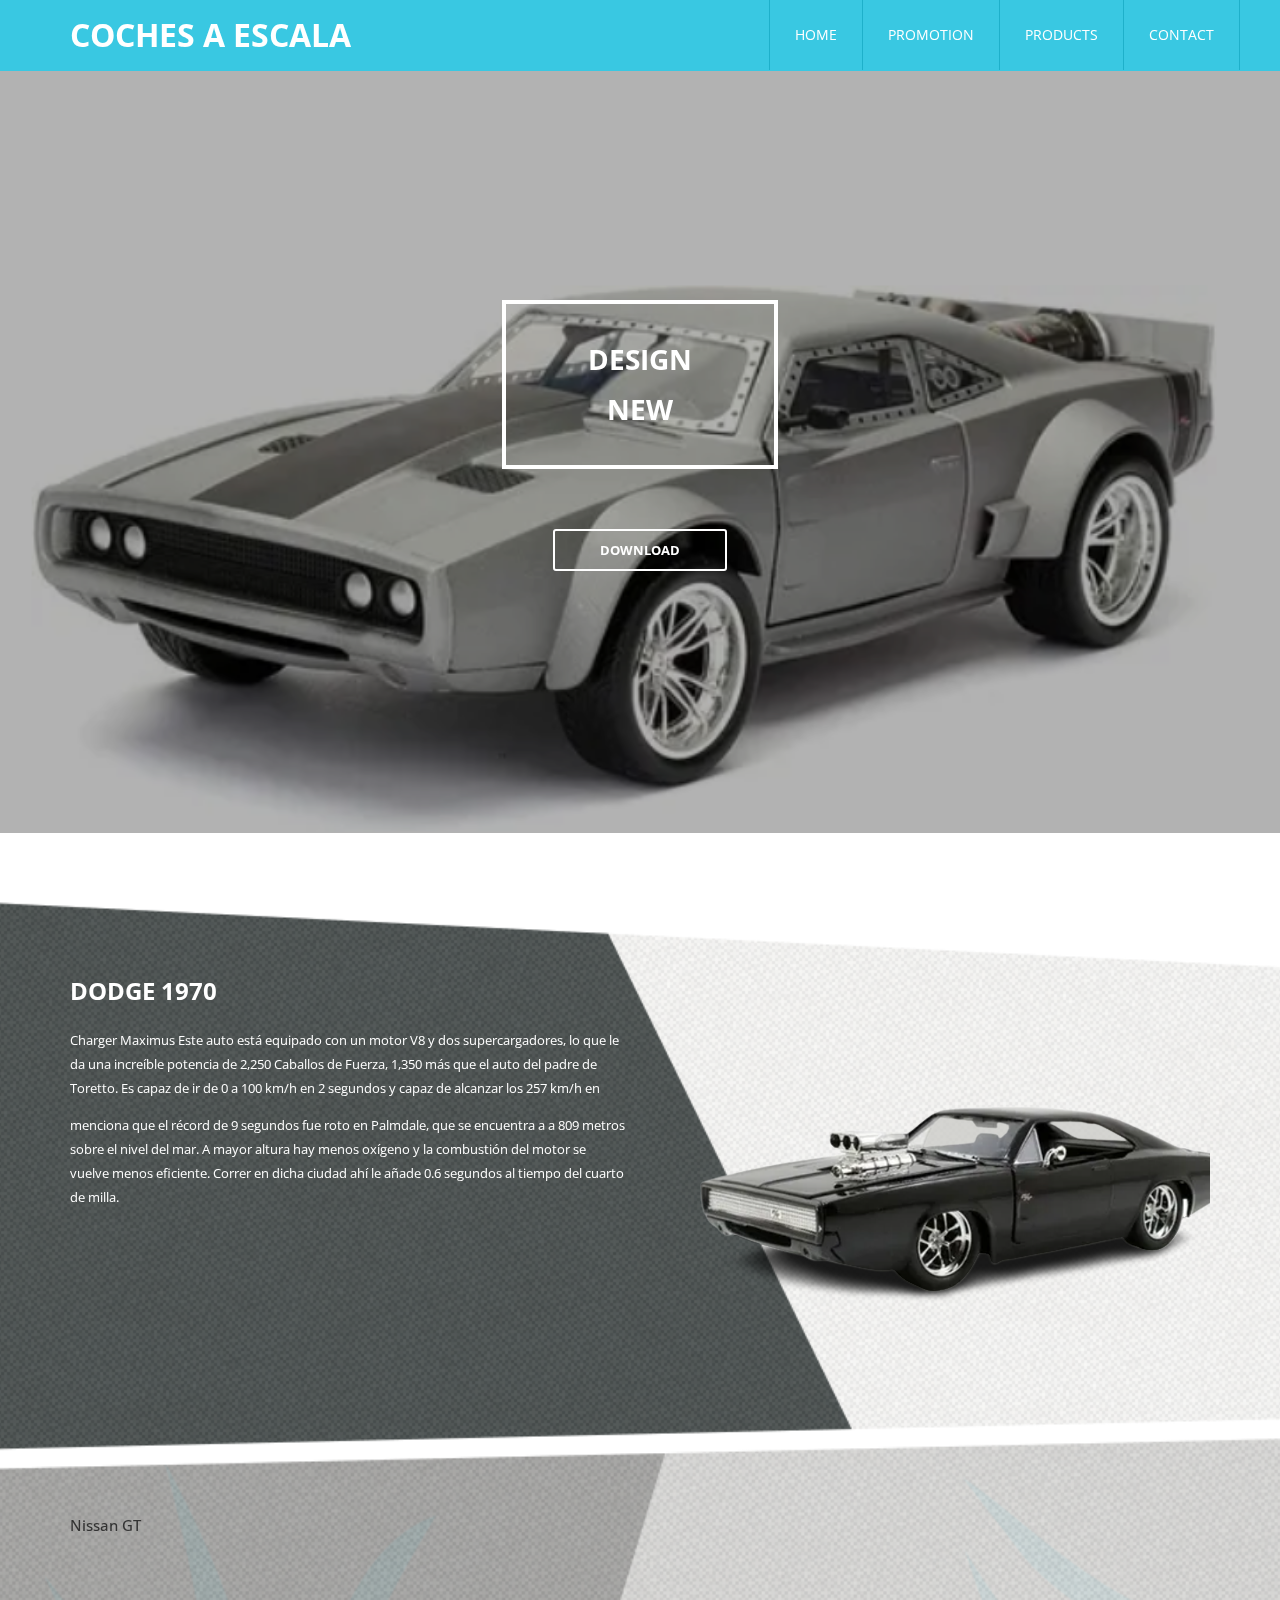
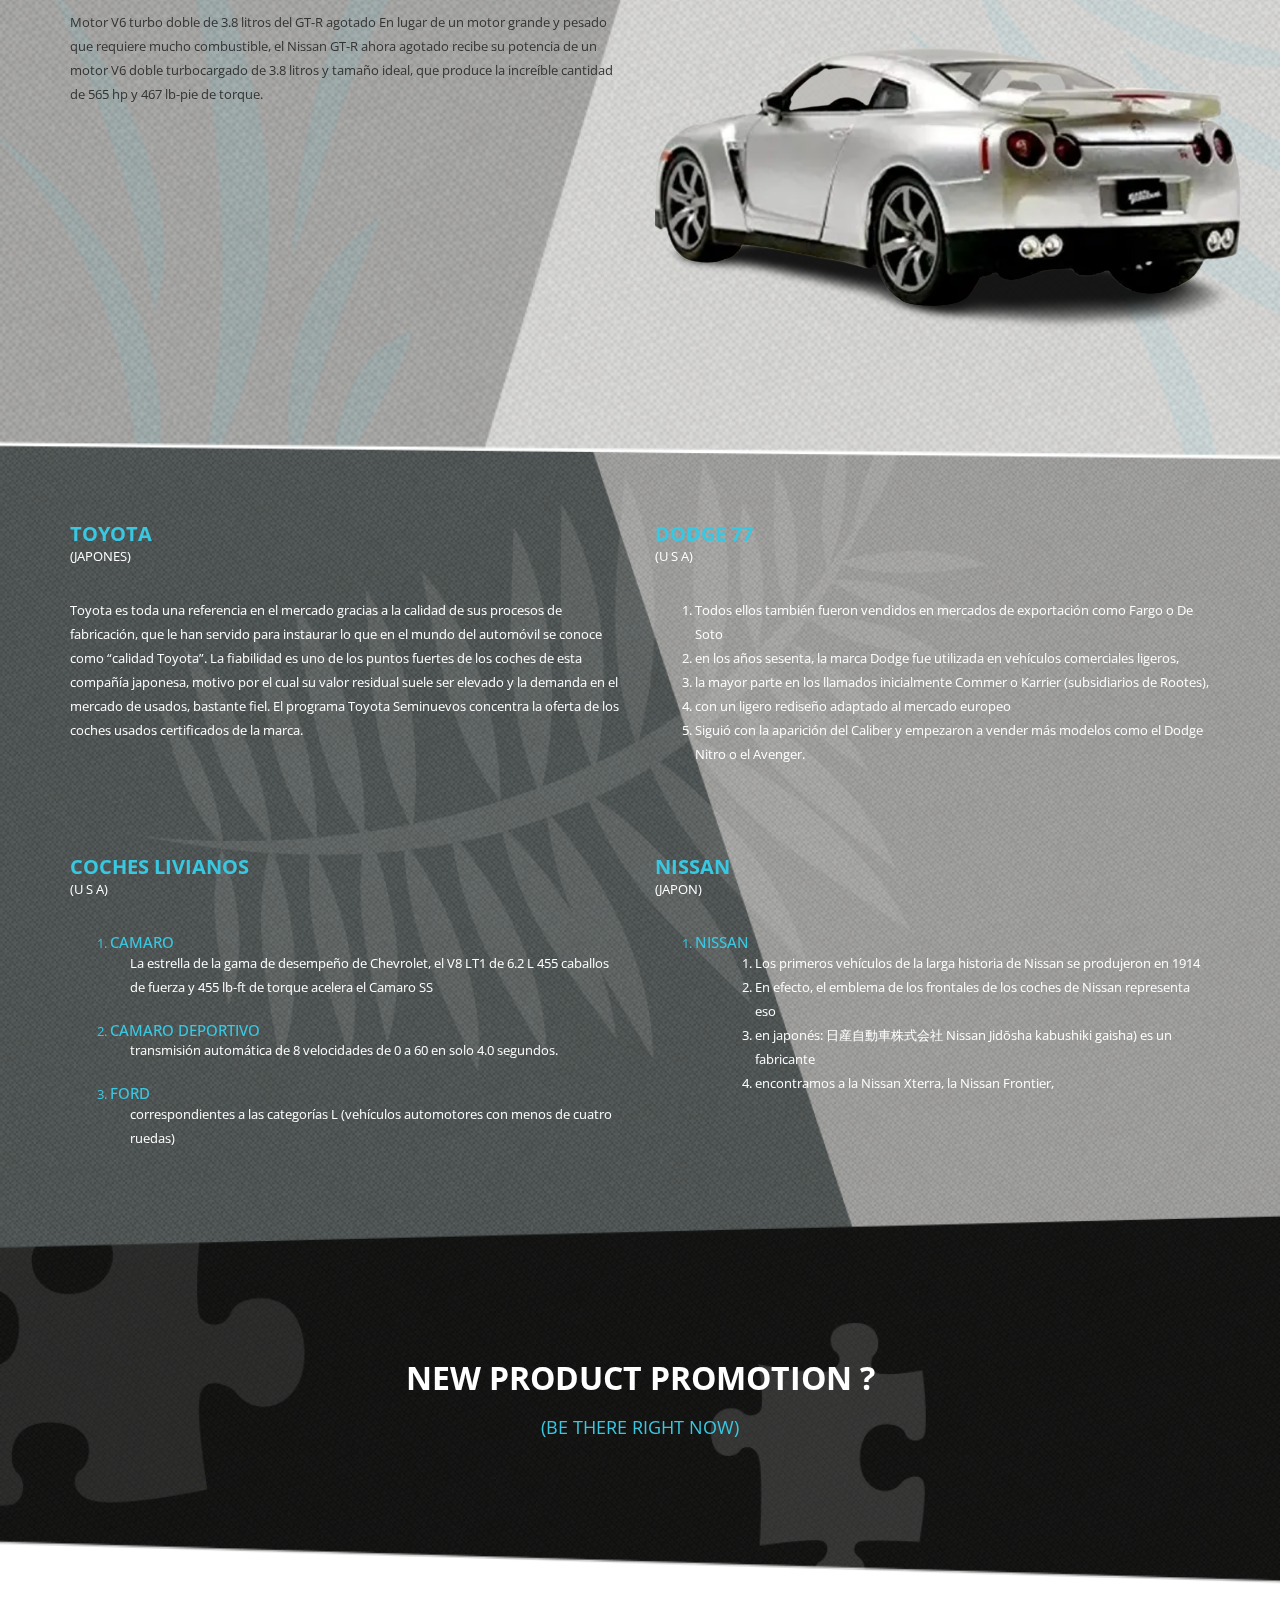
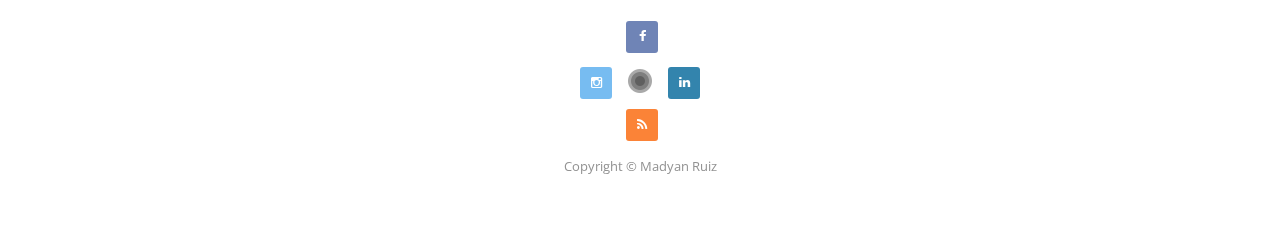
<file: index.html>
<!DOCTYPE html>
<!--[if lt IE 7]><html class="no-js lt-ie9 lt-ie8 lt-ie7"> <![endif]-->
<!--[if IE 7]><html class="no-js lt-ie9 lt-ie8"> <![endif]-->
<!--[if IE 8]><html class="no-js lt-ie9"> <![endif]-->
<!--[if gt IE 8]><!--> <html class="no-js"> <!--<![endif]-->
<head>
    <meta charset="utf-8">
    <title>COCHES</title>
    <meta name="description" content="">
    <meta name="viewport" content="width=device-width">
    <!-- 
    Stone Template
    http://www.templatemo.com/preview/templatemo_452_stone
    -->
    <!-- Bootstrap Stylesheet -->
    <link rel="stylesheet" href="css/bootstrap.min.css">
    <link rel="stylesheet" href="css/styles.css">
    
    <!-- FontAwesome Icons -->
    <link rel="stylesheet" href="css/font-awesome.min.css">
    
    <!-- Normailize Stylesheet -->
    <link rel="stylesheet" href="css/normalize.min.css">

    <!-- Main Styles -->
    <link rel="stylesheet" href="css/templatemo-style.css">

    <script src="js/vendor/modernizr-2.6.2.min.js"></script>

</head>
<body  class="loading">
    <!--[if lt IE 7]>
    <p class="chromeframe">You are using an <strong>outdated</strong> browser. Please <a href="http://browsehappy.com/">upgrade your browser</a> or <a href="http://www.google.com/chromeframe/?redirect=true">activate Google Chrome Frame</a> to improve your experience.</p>
    <![endif]-->

    <!-- HEADER -->
    <div class="site-header">
        <div class="container">
            <div class="row">
                <nav class="navbar navbar-default navbar-static-top">
                    <div class="navbar-header">
                        <button class="navbar-toggle" type="button" data-toggle="collapse" data-target="#main-menu">
                            <span class="sr-only">Toggle navigation</span>
                            <i class="fa fa-bars"></i>
                        </button>
                        <a class="navbar-brand" href="index.html">Coches a escala</a>
                    </div>
                    <div class="collapse navbar-collapse" id="main-menu">
                        <ul class="nav navbar-nav navbar-right">
                            <li><a href="index.html">Home</a></li>
                            <li><a href="promotion.html">Promotion</a></li>
                            <li><a href="products.html">Products</a></li>
                            <li><a href="contact.html">Contact</a></li>
                        </ul>
                    </div>
                </nav>         
            </div>
        </div>
    </div> <!-- .site-header -->


    <!-- SLIDER -->
    <div class="site-slider">
        <div class="flexslider">
            <ul class="slides">
                <li class="slide">
                    <div class="overlay"></div>
                    <img src="images/dodgeice.png" alt="">
                    <div class="slider-caption">
                        <div class="title">
                            <h2> DESIGN</h2>
                            <h2>NEW</h2>
                        </div>
                        <a href="#" class="slider-button">Download</a>
                    </div>
                </li>
                <li class="slide">
                    <div class="overlay"></div>
                    <img src="images/camaro1.png" alt="">
                    <div class="slider-caption">
                        <div class="title">
                            <h2> DESIGN</h2>
                            <h2>INSPIRATION</h2>
                        </div>
                        <a href="#" class="slider-button">Download</a>
                    </div>
                </li>
                <li class="slide">
                    <div class="overlay"></div>
                    <img src="images/DodgeCharge1970 - copia.png" alt="">
                    <div class="slider-caption">
                        <div class="title">
                            <h2>DESIGN</h2>
                            <h2>NEW</h2>
                        </div>
                        <a href="#" class="slider-button">Read More</a>
                    </div>
                </li>
            </ul>
        </div>   
    </div> <!-- .site-slider -->
    

    <div class="first-section">
        <div class="container">
            <div class="row">
                <div class="col-md-6">
                    <h3>Dodge  1970</h3>
                    
                    <p> Charger Maximus
                  
                  Este auto está equipado con un motor V8 y dos supercargadores, lo que le da una increíble potencia de 2,250 Caballos de Fuerza, 1,350 más que el auto del padre de Toretto. Es capaz de ir de 0 a 100 km/h en 2 segundos y capaz de alcanzar los 257 km/h en</p>
                  menciona que el récord de 9 segundos fue roto en Palmdale, que se encuentra a a 809 metros sobre el nivel del mar. A mayor altura hay menos oxígeno y la combustión del motor se vuelve menos eficiente. Correr en dicha ciudad ahí le añade 0.6 segundos al tiempo del cuarto de milla.</p>
                </div>
                <div class="col-md-6 text-center">
                    <div class="image-holder">
                        <img src="images/dodge.png" alt="">
                    </div>
                </div>
            </div>
        </div>
    </div>


    <div class="second-section">
        <div class="container">
            <div class="row">
                <div class="col-md-6">
                    <h3>Nissan GT</h3>
                    <p> <href href="https://www.dodge.com.mx/blog/muscle-cars/dodge-charger-rt-1970-el-favorito-de-toretto" target="_parent"></href>
                  <br><br>
                  <p>Motor V6 turbo doble de 3.8 litros del GT-R agotado

                    En lugar de un motor grande y pesado que requiere mucho combustible, el Nissan GT-R ahora agotado recibe su potencia de un motor V6 doble turbocargado de 3.8 litros y tamaño ideal, que produce la increíble cantidad de 565 hp y 467 lb-pie de torque.</p>
                </div>
                <div class="col-md-3 col-sm-6 text-center">
                    <img src="images/nissan20.png" alt="">
                    
                </div>
                
            </div>
        </div>
    </div>



    <div class="third-section">
        <div class="container">
            <div class="row">
                <div class="col-md-6">
                    <h2>TOYOTA</h2>
                    <span>(JAPONES)</span>
                    <p>Toyota es toda una referencia en el mercado gracias a la calidad de sus procesos de fabricación, que le han servido para instaurar lo que en el mundo del automóvil se conoce como “calidad Toyota”. La fiabilidad es uno de los puntos fuertes de los coches de esta compañía japonesa, motivo por el cual su valor residual suele ser elevado y la demanda en el mercado de usados, bastante fiel. El programa Toyota Seminuevos concentra la oferta de los coches usados certificados de la marca.
                </div>
                <div class="col-md-6">
                    <h2>DODGE 77</h2>
                    <span>(U S A)</span>
                    <ol class="no-color">
                        <li>Todos ellos también fueron vendidos en mercados de exportación como Fargo o De Soto</li>
                        <li>en los años sesenta, la marca Dodge fue utilizada en vehículos comerciales ligeros,</li>
                        <li> la mayor parte en los llamados inicialmente Commer o Karrier (subsidiarios de Rootes),</li>
                        <li> con un ligero rediseño adaptado al mercado europeo</li>
                        <li> Siguió con la aparición del Caliber y empezaron a vender más modelos como el Dodge Nitro o el Avenger.</li>
                    </ol>
                </div>
            </div>
            <div class="row">
                <div class="col-md-6">
                    <h2>COCHES LIVIANOS </h2>
                    <span>(U S A)</span>
                    <ol>
                        <li>
                            <h4>CAMARO </h4>
                            <p>La estrella de la gama de desempeño de Chevrolet, el V8 LT1 de 6.2 L         455 caballos de fuerza y 455 lb-ft de torque acelera el Camaro SS   </p>
                        </li>
                        <li>
                            <h4>CAMARO DEPORTIVO</h4>
                            <p> transmisión automática de 8 velocidades de 0 a 60 en solo 4.0 segundos.</p>
                        </li>
                        <li>
                            <h4>FORD </h4>
                            <p>correspondientes a las categorías L (vehículos automotores con menos de cuatro ruedas)</p>
                        </li>
                    </ol>
                </div>
                <div class="col-md-6">
                    <h2>NISSAN</h2>
                    <span>(JAPON)</span>
                    <ol>
                        <li>
                            <h4>NISSAN</h4>
                            <ol class="no-color">
                                <li>Los primeros vehículos de la larga historia de Nissan se produjeron en 1914</li>
                                <li>En efecto, el emblema de los frontales de los coches de Nissan representa eso</li>
                                <li>en japonés: 日産自動車株式会社 Nissan Jidōsha kabushiki gaisha) es un fabricante</li>
                                <li>encontramos a la Nissan Xterra, la Nissan Frontier,</li>
                            </ol>
                        </li>
                        
                    </ol>
                </div>
            </div>
        </div>
    </div>
   

    <div class="fourth-section">
        <div class="container">
            <div class="row">
                <div class="col-md-12 text-center">
                    <h2>NEW PRODUCT PROMOTION ?</h2>
                    <a href="contact.html">(BE THERE RIGHT NOW)</a>
                </div>
            </div>
        </div>
    </div>

    

    <footer class="site-footer">
        <div class="container">
            <div class="row">
                <div class="col-md-12 text-center">
                    <ul class="social">
                        <li class="twitter"><a href="https://www.instagram.com/invites/contact/?i=10ai1yqd3atbh&utm_content=38agz72" class="fa fa-instagram"></a></li>
                        <li class="facebook"><a href="https://www.facebook.com/felipe.ruizpresiga" class="fa fa-facebook"></a></li>
                        <li class="rss"><a href="#" class="fa fa-rss"></a></li>
                        <li class="linkedin"><a href="#" class="fa fa-linkedin"></a></li>
                    </ul>
                    <p>Copyright &copy; Madyan Ruiz</p>
                </div>
            </div>
        </div>
    </footer>

    <script src="js/vendor/jquery-1.10.1.min.js"></script>
    <script src="js/bootstrap.min.js"></script>
    <script src="js/plugins.js"></script>
    <script src="js/main.js"></script>    
    
</body>
</html>
</file>
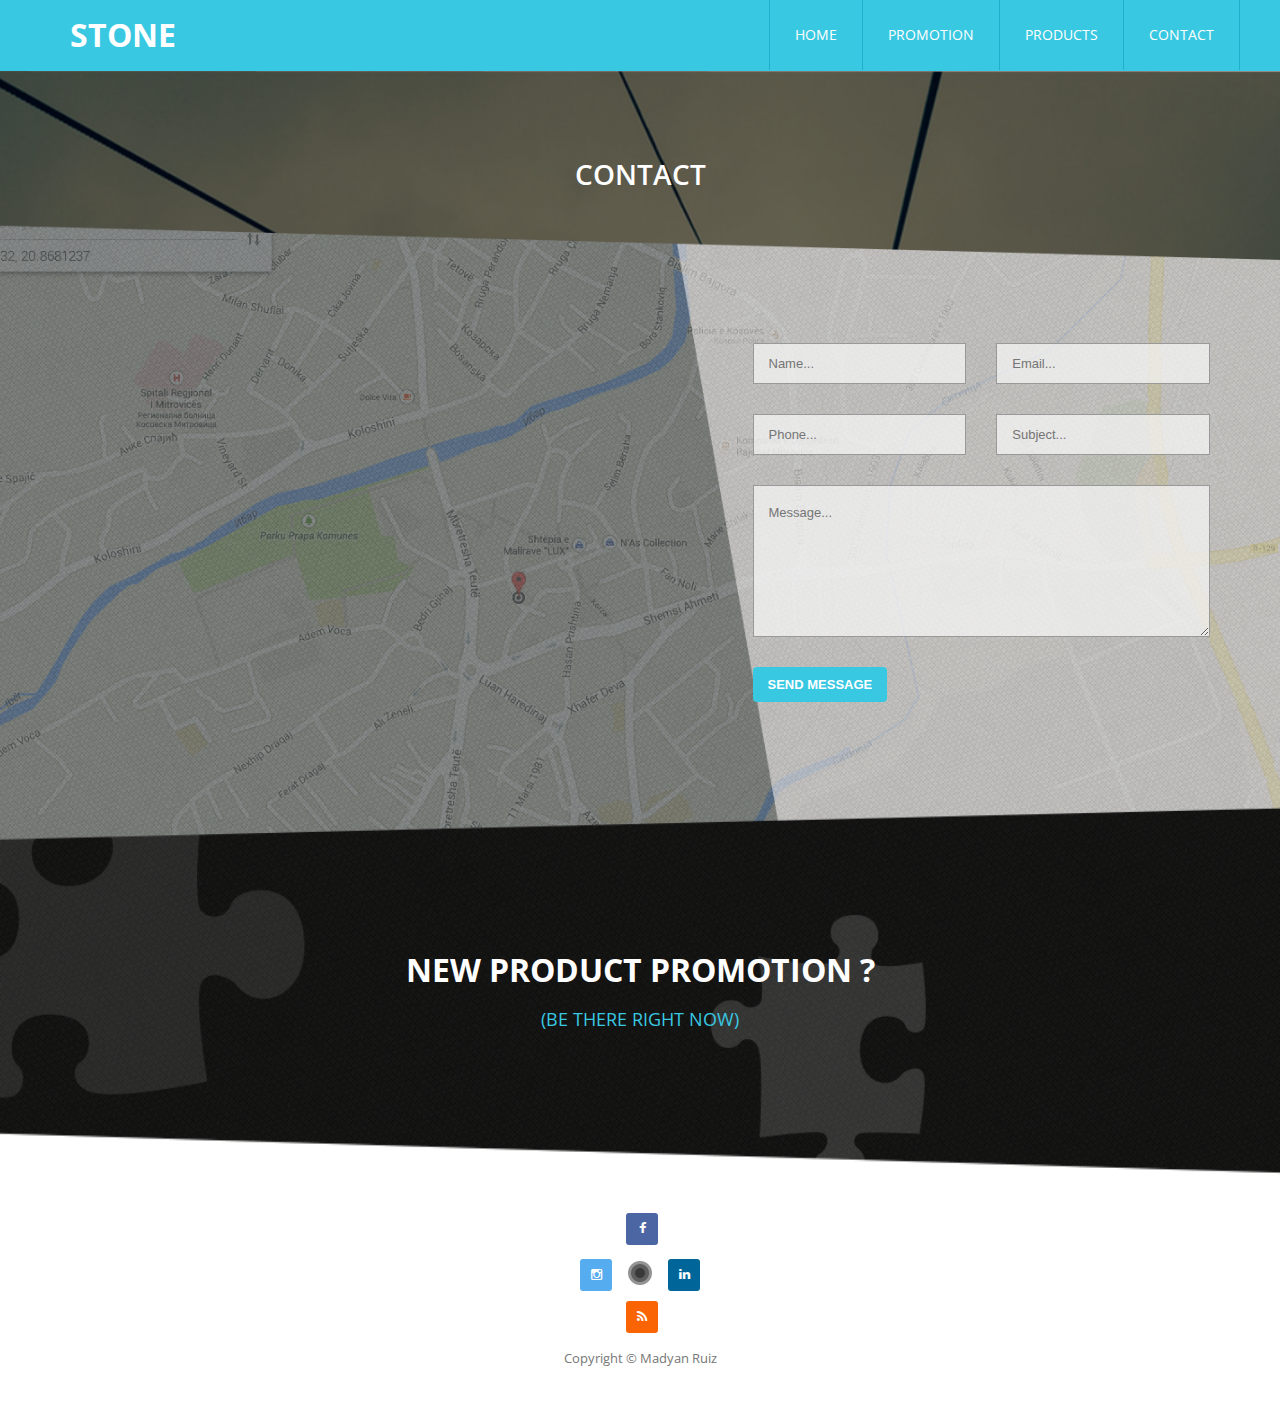
<file: contact.html>
<!DOCTYPE html>
<!--[if lt IE 7]><html class="no-js lt-ie9 lt-ie8 lt-ie7"> <![endif]-->
<!--[if IE 7]><html class="no-js lt-ie9 lt-ie8"> <![endif]-->
<!--[if IE 8]><html class="no-js lt-ie9"> <![endif]-->
<!--[if gt IE 8]><!--> <html class="no-js"> <!--<![endif]-->
<head>
    <meta charset="utf-8">
    <title>Stone Template - Contact</title>
    <meta name="description" content="">
    <meta name="viewport" content="width=device-width">
    <!-- 
    Stone Template
    http://www.templatemo.com/preview/templatemo_452_stone
    -->
    <!-- Bootstrap Stylesheet -->
    <link rel="stylesheet" href="css/bootstrap.min.css">
    
    <!-- FontAwesome Icons -->
    <link rel="stylesheet" href="css/font-awesome.min.css">
    
    <!-- Normailize Stylesheet -->
    <link rel="stylesheet" href="css/normalize.min.css">

    <!-- Main Styles -->
    <link rel="stylesheet" href="css/templatemo-style.css">

    <script src="js/vendor/modernizr-2.6.2.min.js"></script>

</head>
<body>
    <!--[if lt IE 7]>
    <p class="chromeframe">You are using an <strong>outdated</strong> browser. Please <a href="http://browsehappy.com/">upgrade your browser</a> or <a href="http://www.google.com/chromeframe/?redirect=true">activate Google Chrome Frame</a> to improve your experience.</p>
    <![endif]-->

    <!-- HEADER -->
    <div class="site-header">
        <div class="container">
            <div class="row">
                <nav class="navbar navbar-default navbar-static-top">
                    <div class="navbar-header">
                        <button class="navbar-toggle" type="button" data-toggle="collapse" data-target="#main-menu">
                            <span class="sr-only">Toggle navigation</span>
                            <i class="fa fa-bars"></i>
                        </button>
                        <a class="navbar-brand" href="index.html">Stone</a>
                    </div>
                    <div class="collapse navbar-collapse" id="main-menu">
                        <ul class="nav navbar-nav navbar-right">
                            <li><a href="index.html">Home</a></li>
                            <li><a href="promotion.html">Promotion</a></li>
                            <li><a href="products.html">Products</a></li>
                            <li><a href="contact.html">Contact</a></li>
                        </ul>
                    </div>
                </nav>         
            </div>
        </div>
    </div> <!-- .site-header -->


    <div class="page-h">
        <div class="container">
            <div class="row">
                <div class="col-md-12 text-center">
                    <h3>Contact</h3>
                </div>
            </div>
        </div>
    </div>
    
    
    <div class="contact">
        <div class="container">
            <div class="row">
                <div class="col-md-7">
                    <div class="map-holder">
                        <div id="map_canvas" class="map-canvas" style="height: 360px;"></div>
                    </div>
                </div>
                <div class="col-md-5">
                    <div class="row">
                        <form action="#" method="post">
                            <fieldset class="col-md-6">
                                <input type="text" name="name" placeholder="Name...">
                            </fieldset>
                            <fieldset class="col-md-6">
                                <input type="email" name="email" placeholder="Email...">
                            </fieldset>
                            <fieldset class="col-md-6">
                                <input type="text" name="phone" placeholder="Phone...">
                            </fieldset>
                            <fieldset class="col-md-6">
                                <input type="text" name="subject" placeholder="Subject...">
                            </fieldset>
                            <fieldset class="col-md-12">
                                <textarea name="message" id="message" rows="5" placeholder="Message..."></textarea>
                            </fieldset>
                            <fieldset class="col-md-12">
                                <button class="main-button">Send Message</button>
                            </fieldset>
                        </form>
                    </div>
                </div>
            </div>
        </div>
    </div>


    <div class="fourth-section">
        <div class="container">
            <div class="row">
                <div class="col-md-12 text-center">
                    <h2>NEW PRODUCT PROMOTION ?</h2>
                    <a href="#">(BE THERE RIGHT NOW)</a>
                </div>
            </div>
        </div>
    </div>

    <footer class="site-footer">
        <div class="container">
            <div class="row">
                <div class="col-md-12 text-center">
                    <ul class="social">
                        <li class="twitter"><a href="https://www.instagram.com/invites/contact/?i=10ai1yqd3atbh&utm_content=38agz72" class="fa fa-instagram"></a></li>
                        <li class="facebook"><a href="https://www.facebook.com/felipe.ruizpresiga" class="fa fa-facebook"></a></li>
                        <li class="rss"><a href="#" class="fa fa-rss"></a></li>
                        <li class="linkedin"><a href="#" class="fa fa-linkedin"></a></li>
                    </ul>
                    <p>Copyright &copy; Madyan Ruiz</p>
                </div>
            </div>
        </div>
    </footer>

	<script src="js/vendor/jquery-1.10.1.min.js"></script>
    <script src="js/bootstrap.min.js"></script>
    <script src="js/plugins.js"></script>
    <script src="js/main.js"></script>  

    <!-- Google Map -->
    <script src="http://maps.google.com/maps/api/js?sensor=true"></script>
    <script src="js/jquery.gmap3.min.js"></script>
    
    <!-- Google Map Init-->
    <script type="text/javascript">
        jQuery(function($){
            $('#map_canvas').gmap3({
                marker:{
                    address: '13.758468,100.567481' 
                },
                    map:{
                    options:{
                    zoom: 15,
                    scrollwheel: false,
                    streetViewControl : true
                    }
                }
            });
        });
    </script>  
    
</body>
</html>
</file>
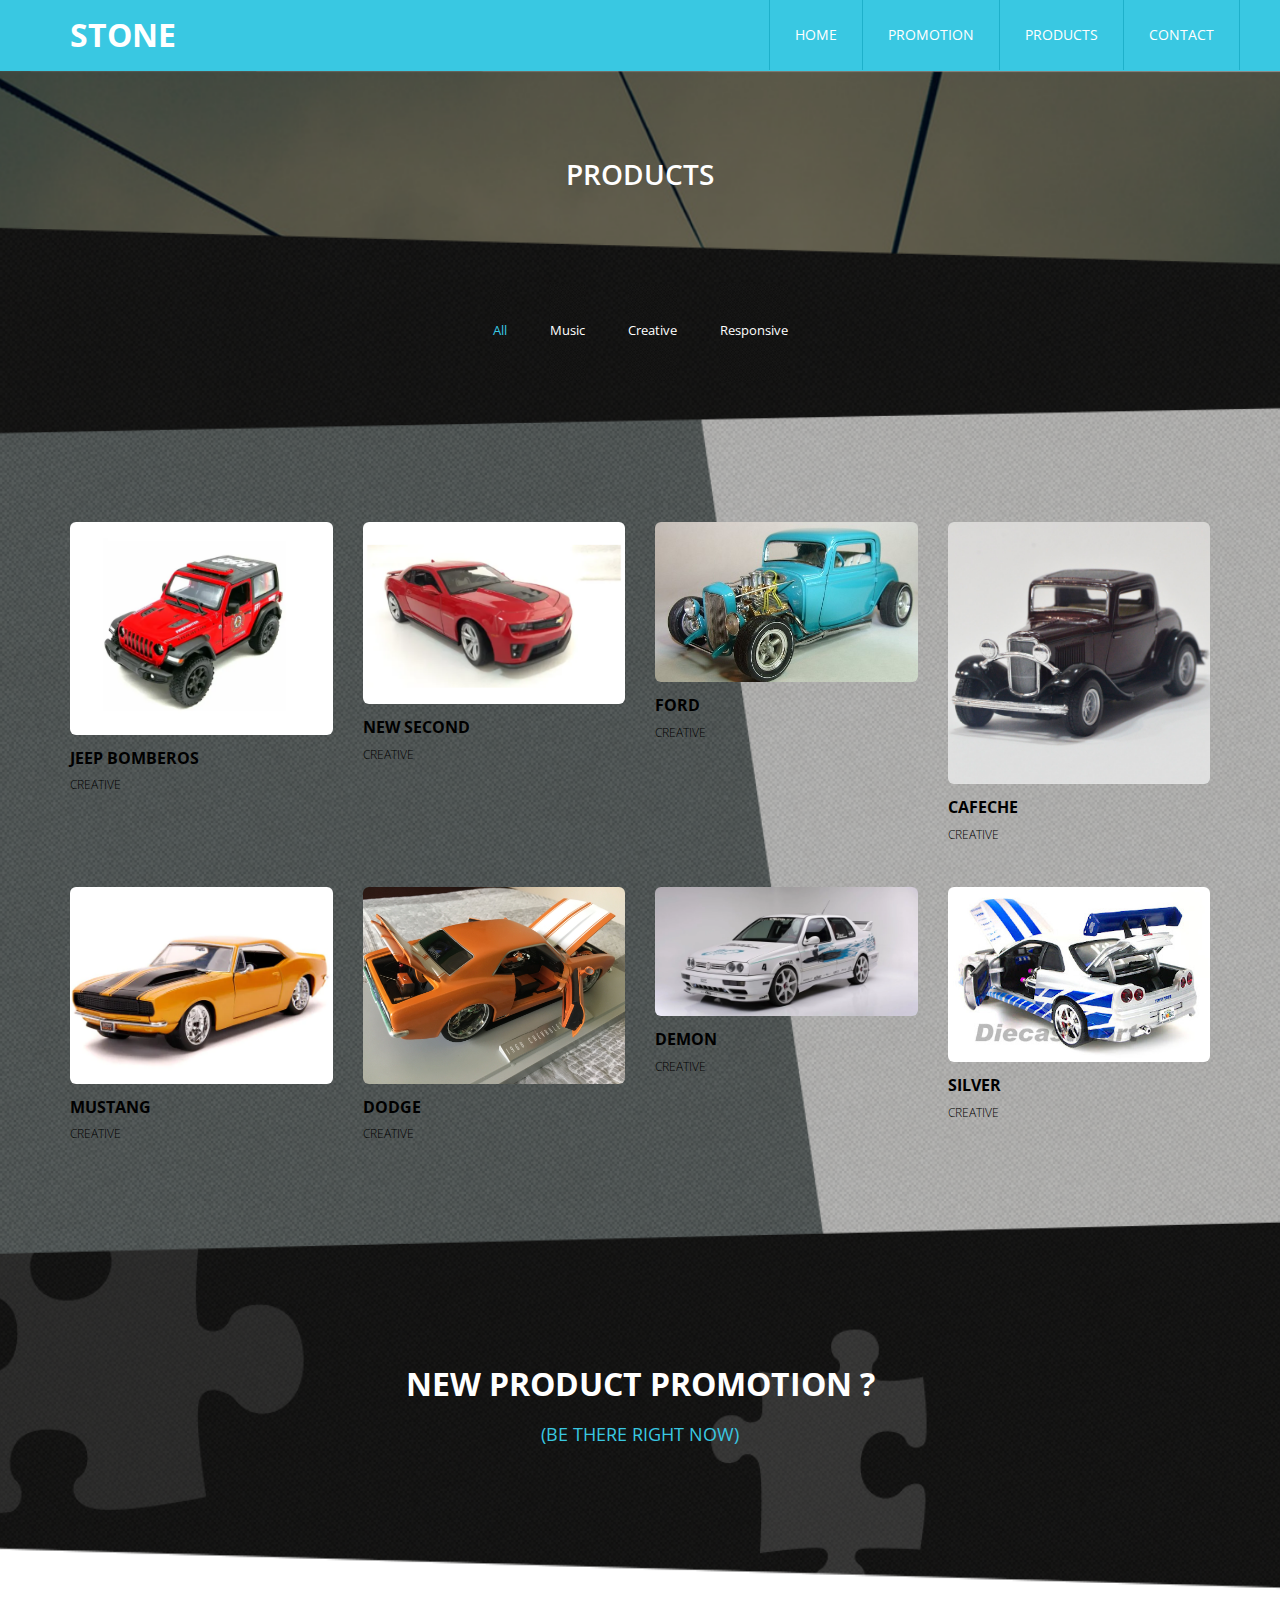
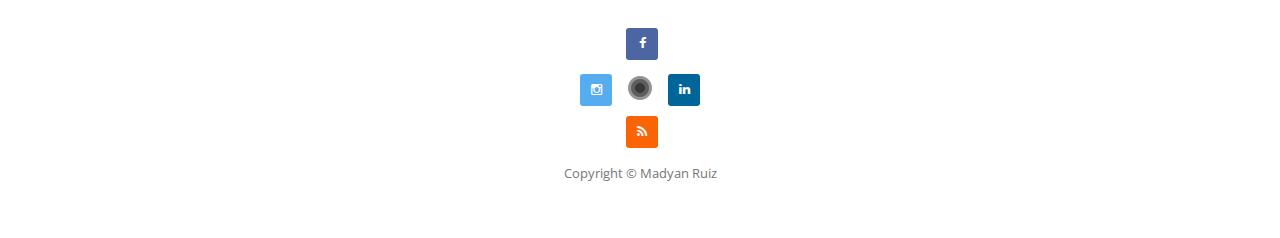
<file: products.html>
<!DOCTYPE html>
<!--[if lt IE 7]><html class="no-js lt-ie9 lt-ie8 lt-ie7"> <![endif]-->
<!--[if IE 7]><html class="no-js lt-ie9 lt-ie8"> <![endif]-->
<!--[if IE 8]><html class="no-js lt-ie9"> <![endif]-->
<!--[if gt IE 8]><!--> <html class="no-js"> <!--<![endif]-->
<head>
    <meta charset="utf-8">
    <title>Stone Template - Products</title>
    <meta name="description" content="">
    <meta name="viewport" content="width=device-width">
    <!-- 
    Stone Template
    http://www.templatemo.com/preview/templatemo_452_stone
    -->
    <!-- Bootstrap Stylesheet -->
    <link rel="stylesheet" href="css/bootstrap.min.css">
    
    <!-- FontAwesome Icons -->
    <link rel="stylesheet" href="css/font-awesome.min.css">
    
    <!-- Normailize Stylesheet -->
    <link rel="stylesheet" href="css/normalize.min.css">

    <!-- Main Styles -->
    <link rel="stylesheet" href="css/templatemo-style.css">

    <script src="js/vendor/modernizr-2.6.2.min.js"></script>

</head>
<body>
    <!--[if lt IE 7]>
    <p class="chromeframe">You are using an <strong>outdated</strong> browser. Please <a href="http://browsehappy.com/">upgrade your browser</a> or <a href="http://www.google.com/chromeframe/?redirect=true">activate Google Chrome Frame</a> to improve your experience.</p>
    <![endif]-->

    <!-- HEADER -->
    <div class="site-header">
        <div class="container">
            <div class="row">
                <nav class="navbar navbar-default navbar-static-top">
                    <div class="navbar-header">
                        <button class="navbar-toggle" type="button" data-toggle="collapse" data-target="#main-menu">
                            <span class="sr-only">Toggle navigation</span>
                            <i class="fa fa-bars"></i>
                        </button>
                        <a class="navbar-brand" href="index.html">Stone</a>
                    </div>
                    <div class="collapse navbar-collapse" id="main-menu">
                        <ul class="nav navbar-nav navbar-right">
                            <li><a href="index.html">Home</a></li>
                            <li><a href="promotion.html">Promotion</a></li>
                            <li><a href="products.html">Products</a></li>
                            <li><a href="contact.html">Contact</a></li>
                        </ul>
                    </div>
                </nav>         
            </div>
        </div>
    </div> <!-- .site-header -->


    <div class="page-h">
        <div class="container">
            <div class="row">
                <div class="col-md-12 text-center">
                    <h3>Products</h3>
                </div>
            </div>
        </div>
    </div>
    
    

    <div class="filter">
        <div class="container">
            <div class="row">
                <div class="col-md-12 text-center">
                    <ul class="filter-controls controls">
                        <li class="filter active" data-filter="mix">All</li>
                        <li class="filter" data-filter="category-1">Music</li>
                        <li class="filter" data-filter="category-2">Creative</li>
                        <li class="filter" data-filter="category-3">Responsive</li>
                    </ul>
                </div>
            </div>
        </div>
    </div>

    <div class="products">
        <div class="container">
            <div class="row">
                <div id="Grid">
                <div class="mix category-1 col-md-3 col-sm-6">
                    <div class="thumb-p">
                        <img src="images/jeepBom.png" alt="">
                        <div class="overlay-p">
                            <a href="images/p1.jpg" data-rel="lightbox"><i class="fa fa-plus"></i></a>
                        </div>
                    </div>
                    <div class="content-p">
                        <h4>Jeep Bomberos</h4>
                        <span>Creative</span>
                    </div>
                </div>
                <div class="mix category-2 col-md-3 col-sm-6">
                    <div class="thumb-p">
                        <img src="images/camaro1.png" alt="">
                        <div class="overlay-p">
                            <a href="images/p2.png" data-rel="lightbox"><i class="fa fa-plus"></i></a>
                        </div>
                    </div>
                    <div class="content-p">
                        <h4>New Second</h4>
                        <span>Creative</span>
                    </div>
                </div>
                <div class="mix category-3 col-md-3 col-sm-6">
                    <div class="thumb-p">
                        <img src="images/for.jpg" alt="">
                        <div class="overlay-p">
                            <a href="images/for.jpg" data-rel="lightbox"><i class="fa fa-plus"></i></a>
                        </div>
                    </div>
                    <div class="content-p">
                        <h4>ford</h4>
                        <span>Creative</span>
                    </div>
                </div>
                <div class="mix category-2 col-md-3 col-sm-6">
                    <div class="thumb-p">
                        <img src="images/cafeche1.jpg" alt="">
                        <div class="overlay-p">
                            <a href="images/cafeche1.jpg" data-rel="lightbox"><i class="fa fa-plus"></i></a>
                        </div>
                    </div>
                    <div class="content-p">
                        <h4>cafeche</h4>
                        <span>Creative</span>
                    </div>
                </div>
                <div class="mix category-1 col-md-3 col-sm-6">
                    <div class="thumb-p">
                        <img src="images/mustangg.jpg" alt="">
                        <div class="overlay-p">
                            <a href="images/mustangg.jpg" data-rel="lightbox"><i class="fa fa-plus"></i></a>
                        </div>
                    </div>
                    <div class="content-p">
                        <h4>mustang</h4>
                        <span>Creative</span>
                    </div>
                </div>
                <div class="mix category-3 col-md-3 col-sm-6">
                    <div class="thumb-p">
                        <img src="images/dodgess.jpg" alt="">
                        <div class="overlay-p">
                            <a href="images/dodgess.jpg" data-rel="lightbox"><i class="fa fa-plus"></i></a>
                        </div>
                    </div>
                    <div class="content-p">
                        <h4>DODGE</h4>
                        <span>Creative</span>
                    </div>
                </div>
                <div class="mix category-2 col-md-3 col-sm-6">
                    <div class="thumb-p">
                        <img src="images/demon.jpg" alt="">
                        <div class="overlay-p">
                            <a href="images/demon.jpg" data-rel="lightbox"><i class="fa fa-plus"></i></a>
                        </div>
                    </div>
                    <div class="content-p">
                        <h4>DeMON</h4>
                        <span>Creative</span>
                    </div>
                </div>
                <div class="mix category-1 col-md-3 col-sm-6">
                    <div class="thumb-p">
                        <img src="images/silver.jpg" alt="">
                        <div class="overlay-p">
                            <a href="images/silver.jpg" data-rel="lightbox"><i class="fa fa-plus"></i></a>
                        </div>
                    </div>
                    <div class="content-p">
                        <h4>Silver</h4>
                        <span>Creative</span>
                    </div>
                </div>
                </div>
            </div>
        </div>
    </div>



    <div class="fourth-section">
        <div class="container">
            <div class="row">
                <div class="col-md-12 text-center">
                    <h2>NEW PRODUCT PROMOTION ?</h2>
                    <a href="contact.html">(BE THERE RIGHT NOW)</a>
                </div>
            </div>
        </div>
    </div>

    <footer class="site-footer">
        <div class="container">
            <div class="row">
                <div class="col-md-12 text-center">
                    <ul class="social">
                        <li class="twitter"><a href="https://www.instagram.com/invites/contact/?i=10ai1yqd3atbh&utm_content=38agz72" class="fa fa-instagram"></a></li>
                        <li class="facebook"><a href="https://www.facebook.com/felipe.ruizpresiga" class="fa fa-facebook"></a></li>
                        <li class="rss"><a href="#" class="fa fa-rss"></a></li>
                        <li class="linkedin"><a href="#" class="fa fa-linkedin"></a></li>
                    </ul>
                    <p>Copyright &copy; Madyan Ruiz</p>
                </div>
            </div>
        </div>
    </footer>

    <script src="js/vendor/jquery-1.10.1.min.js"></script>
    <script src="js/bootstrap.min.js"></script>
    <script src="js/plugins.js"></script>
    <script src="js/main.js"></script>    
    
</body>
</html>
</file>
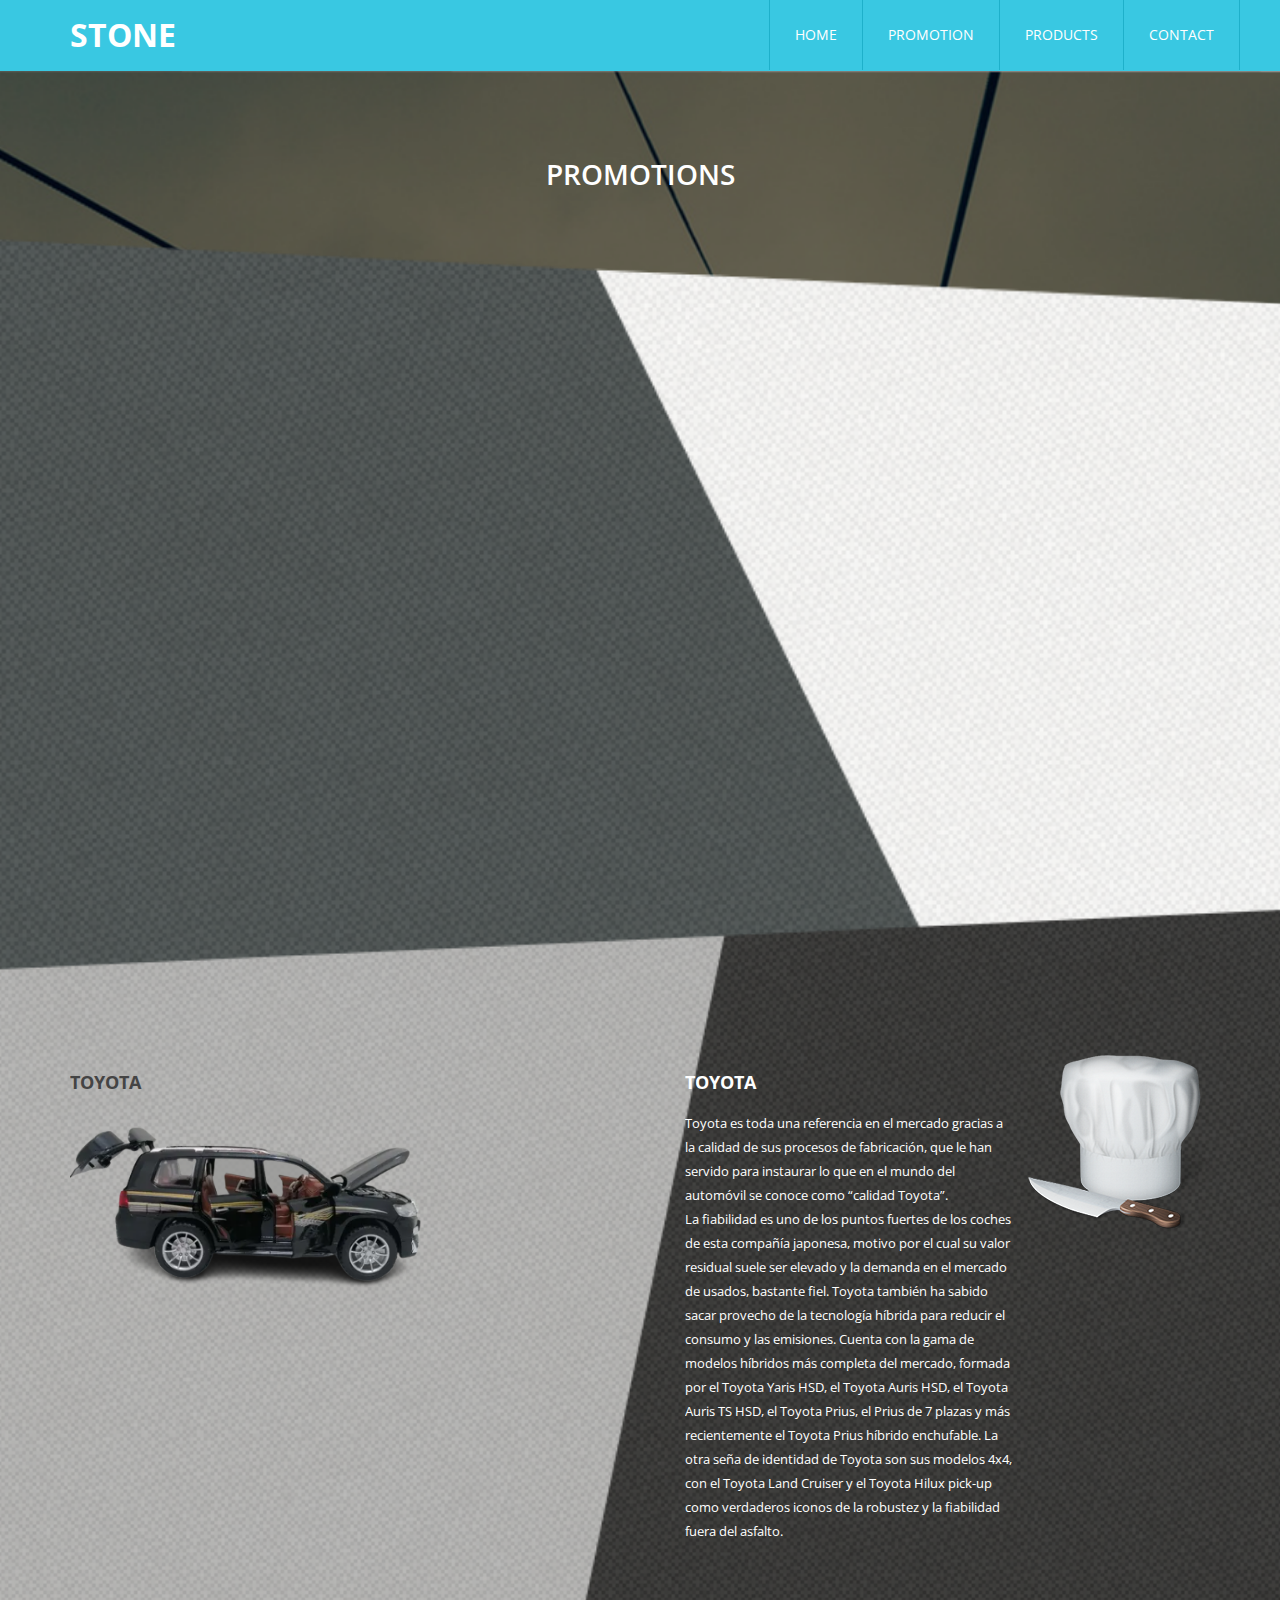
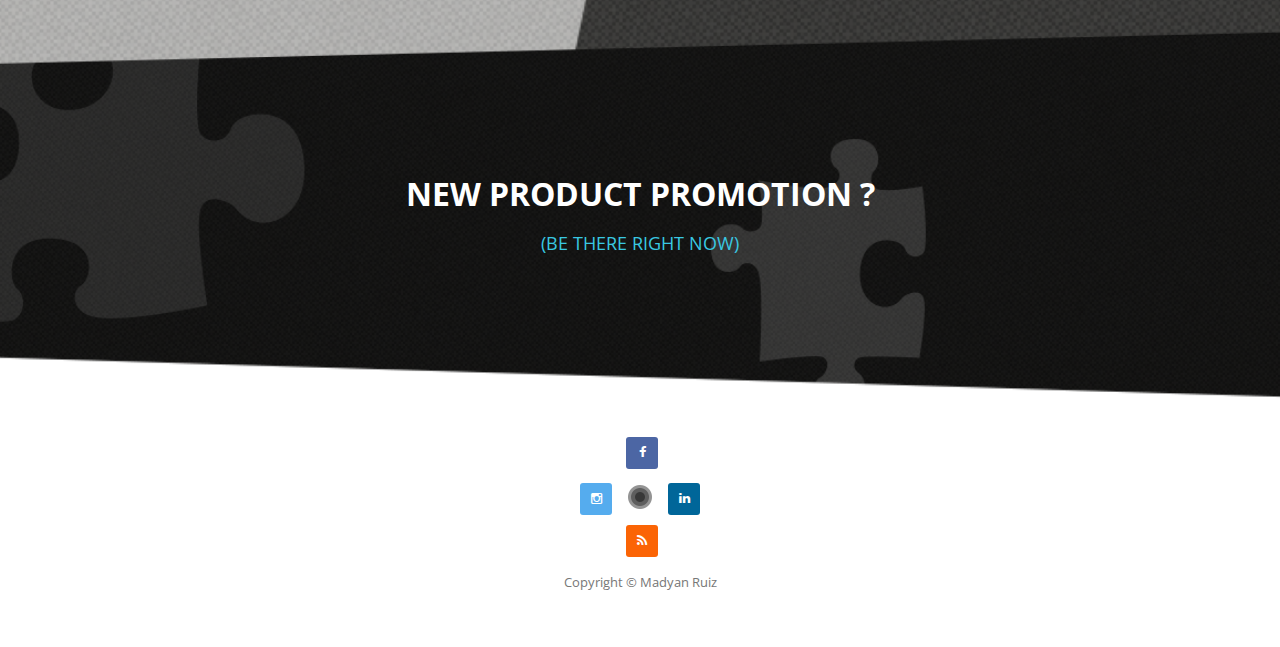
<file: promotion.html>
<!DOCTYPE html>
<!--[if lt IE 7]><html class="no-js lt-ie9 lt-ie8 lt-ie7"> <![endif]-->
<!--[if IE 7]><html class="no-js lt-ie9 lt-ie8"> <![endif]-->
<!--[if IE 8]><html class="no-js lt-ie9"> <![endif]-->
<!--[if gt IE 8]><!--> <html class="no-js"> <!--<![endif]-->
<head>
    <meta charset="utf-8">
    <title>Stone Template - Promotion</title>
    <meta name="description" content="">
    <meta name="viewport" content="width=device-width">
    <!-- 
    Stone Template
    http://www.templatemo.com/preview/templatemo_452_stone
    -->
    <!-- Bootstrap Stylesheet -->
    <link rel="stylesheet" href="css/bootstrap.min.css">
    
    <!-- FontAwesome Icons -->
    <link rel="stylesheet" href="css/font-awesome.min.css">
    
    <!-- Normailize Stylesheet -->
    <link rel="stylesheet" href="css/normalize.min.css">

    <!-- Main Styles -->
    <link rel="stylesheet" href="css/templatemo-style.css">

    <script src="js/vendor/modernizr-2.6.2.min.js"></script>

</head>
<body>
    <!--[if lt IE 7]>
    <p class="chromeframe">You are using an <strong>outdated</strong> browser. Please <a href="http://browsehappy.com/">upgrade your browser</a> or <a href="http://www.google.com/chromeframe/?redirect=true">activate Google Chrome Frame</a> to improve your experience.</p>
    <![endif]-->

    <!-- HEADER -->
    <div class="site-header">
        <div class="container">
            <div class="row">
                <nav class="navbar navbar-default navbar-static-top">
                    <div class="navbar-header">
                        <button class="navbar-toggle" type="button" data-toggle="collapse" data-target="#main-menu">
                            <span class="sr-only">Toggle navigation</span>
                            <i class="fa fa-bars"></i>
                        </button>
                        <a class="navbar-brand" href="index.html">Stone</a>
                    </div>
                    <div class="collapse navbar-collapse" id="main-menu">
                        <ul class="nav navbar-nav navbar-right">
                            <li><a href="index.html">Home</a></li>
                            <li><a href="promotion.html">Promotion</a></li>
                            <li><a href="products.html">Products</a></li>
                            <li><a href="contact.html">Contact</a></li>
                        </ul>
                    </div>
                </nav>         
            </div>
        </div>
    </div> <!-- .site-header -->


    <div class="page-h promotion">
        <div class="container">
            <div class="row">
                <div class="col-md-12 text-center">
                    <h3>Promotions</h3>
                </div>
            </div>
        </div>
    </div>
    
    

    <div class="video-featured">
        <div class="container">
            <div class="row">
                <div class="col-md-8 col-md-offset-2">
                    <div class="video-holder">
                        <iframe width="860" height="480" frameborder="0" src="http://www.youtube.com/embed/TGFGEDbGThY" allowfullscreen></iframe>
                    </div>
                </div>
            </div>
        </div>
    </div>


    <div class="promotion-s">
        <div class="container">
            <div class="row">
                <div class="col-md-6">
                    <div class="product-left">
                        <div class="product-image">
                            <h3>Toyota</h3>
                            <img src="images/toyota-removebg-preview (1).png" alt="" height="200" >

                        </div>
                        <div class="product-content">
                            
                        </div>
                    </div>
                </div>
                <div class="col-md-6">
                    <div class="product-right">
                        <div class="product-image">
                            <img src="images/product2.png" alt="">
                        </div>
                        <div class="product-content">
                            <h3>TOYOTA</h3>
                            <p>Toyota es toda una referencia en el mercado gracias a la calidad de sus procesos de fabricación, que le han servido para instaurar lo que en el mundo del automóvil se conoce como “calidad Toyota”. <br> La fiabilidad es uno de los puntos fuertes de los coches de esta compañía japonesa, motivo por el cual su valor residual suele ser elevado y la demanda en el mercado de usados, bastante fiel. 

                                Toyota también ha sabido sacar provecho de la tecnología híbrida para reducir el consumo y las emisiones. Cuenta con la gama de modelos híbridos más completa del mercado, formada por el Toyota Yaris HSD, el Toyota Auris HSD, el Toyota Auris TS HSD, el Toyota Prius, el Prius de 7 plazas y más recientemente el Toyota Prius híbrido enchufable.
                                La otra seña de identidad de Toyota son sus modelos 4x4, con el Toyota Land Cruiser y el Toyota Hilux pick-up como verdaderos iconos de la robustez y la fiabilidad fuera del asfalto.</p>
                        </div>
                    </div>
                </div>
            </div>
        </div>
    </div>

    <div class="fourth-section">
        <div class="container">
            <div class="row">
                <div class="col-md-12 text-center">
                    <h2>NEW PRODUCT PROMOTION ?</h2>
                    <a href="contact.html">(BE THERE RIGHT NOW)</a>
                </div>
            </div>
        </div>
    </div>

    <footer class="site-footer">
        <div class="container">
            <div class="row">
                <div class="col-md-12 text-center">
                    <ul class="social">
                        <li class="twitter"><a href="https://www.instagram.com/invites/contact/?i=10ai1yqd3atbh&utm_content=38agz72" class="fa fa-instagram"></a></li>
                        <li class="facebook"><a href="https://www.facebook.com/felipe.ruizpresiga" class="fa fa-facebook"></a></li>
                        <li class="rss"><a href="#" class="fa fa-rss"></a></li>
                        <li class="linkedin"><a href="#" class="fa fa-linkedin"></a></li>
                    </ul>
                    <p>Copyright &copy; Madyan Ruiz</p>
                </div>
            </div>
        </div>
    </footer>
    
	<script src="js/vendor/jquery-1.10.1.min.js"></script>
    <script src="js/bootstrap.min.js"></script>
    <script src="js/plugins.js"></script>
    <script src="js/main.js"></script>    
    
</body>
</html>
</file>
<file: css/styles.css>
#logo{
    width: 4rem;
    height: auto;
}

.contenedor{
    display: grid;
    grid-template-columns: repeat(8,1fr);
    grid-template-rows: repeat(8,auto);
}

#base{
    width: 98.7vw;
    grid-column: 1/9;
    grid-row: 1/9;
}

#overlay{
    grid-column: 1/9;
    grid-row: 1/9;
    background-color: navy;
    opacity:0.6; 
}

.nickfury{
    z-index: 7;
    grid-column: 2/4;
    grid-row: 3/8;
    width: 18vw;
}

#nick{
    width: 100%;
}

#texto{
    font-size: 2rem;
    color: white;
    grid-column: 5/9;
    grid-row: 4/6;
    z-index: 7;
}

.team,footer{
    background-color: navy;
    opacity: 0.8;
}
</file>
<file: css/templatemo-style.css>
@import url(http://fonts.googleapis.com/css?family=Open+Sans:400,300,600,700,800);
/* ==========================================================================
    HTML5 Boilerplate styles - h5bp.com (generated via initializr.com)
   ========================================================================== */
html,
button,
input,
select,
textarea {
  color: #222;
}
body {
  font-size: 1em;
  line-height: 1.4;
}
::-moz-selection {
  background: #b3d4fc;
  text-shadow: none;
}
::selection {
  background: #b3d4fc;
  text-shadow: none;
}
hr {
  display: block;
  height: 1px;
  border: 0;
  border-top: 1px solid #ccc;
  margin: 1em 0;
  padding: 0;
}
img {
  vertical-align: middle;
}
fieldset {
  border: 0;
  margin: 0;
  padding: 0;
}
textarea {
  resize: vertical;
}
.chromeframe {
  margin: 0.2em 0;
  background: #ccc;
  color: #000;
  padding: 0.2em 0;
}
/* ==========================================================================
   Helper classes
   ========================================================================== */
.hidden {
  display: none !important;
  visibility: hidden;
}
.visuallyhidden {
  border: 0;
  clip: rect(0 0 0 0);
  height: 1px;
  margin: -1px;
  overflow: hidden;
  padding: 0;
  position: absolute;
  width: 1px;
}
.visuallyhidden.focusable:active,
.visuallyhidden.focusable:focus {
  clip: auto;
  height: auto;
  margin: 0;
  overflow: visible;
  position: static;
  width: auto;
}
.invisible {
  visibility: hidden;
}
.clearfix:before,
.clearfix:after {
  content: " ";
  display: table;
}
.clearfix:after {
  clear: both;
}
.clearfix {
  *zoom: 1;
}
.text-muted {
  color: #848b8f;
}
/* ==========================================================================
    Forms
   ========================================================================== */
form input[type="text"],
form input[type="email"],
form input[type="number"],
form input[type="password"] {
  background: #fff;
  color: #777;
  border: 1px solid #dddddd;
  padding: 12px 15px;
  width: 100%;
  -webkit-transition: all 250ms ease-in-out;
  -moz-transition: all 250ms ease-in-out;
  -o-transition: all 250ms ease-in-out;
  transition: all 250ms ease-in-out;
}
form input[type="text"]:focus,
form input[type="email"]:focus,
form input[type="number"]:focus,
form input[type="password"]:focus {
  -webkit-box-shadow: none !important;
  -moz-box-shadow: none !important;
  box-shadow: none !important;
  outline: none !important;
  border-color: #f57e37;
}
label {
  font-weight: normal;
}
/*
 * jQuery FlexSlider v2.2.0
 * http://www.woothemes.com/flexslider/
 *
 * Copyright 2012 WooThemes
 * Free to use under the GPLv2 license.
 * http://www.gnu.org/licenses/gpl-2.0.html
 *
 * Contributing author: Tyler Smith (@mbmufffin)
 */
/* Browser Resets
*********************************/
.flex-container a:active,
.flexslider a:active,
.flex-container a:focus,
.flexslider a:focus {
  outline: none;
}
.slides,
.flex-control-nav,
.flex-direction-nav {
  margin: 0;
  padding: 0;
  list-style: none;
}
/* Icon Fonts
*********************************/
/* Font-face Icons */
@font-face {
  font-family: 'flexslider-icon';
  src: url('../fonts/flexslider-icon.eot');
  src: url('../fonts/flexslider-icon.eot?#iefix') format('embedded-opentype'), url('../fonts/flexslider-icon.woff') format('woff'), url('../fonts/flexslider-icon.ttf') format('truetype'), url('../fonts/flexslider-icon.svg#flexslider-icon') format('svg');
  font-weight: normal;
  font-style: normal;
}
/* FlexSlider Necessary Styles
*********************************/
.flexslider {
  margin: 0;
  padding: 0;
}
.flexslider .slides > li {
  display: none;
  -webkit-backface-visibility: hidden;
}
/* Hide the slides before the JS is loaded. Avoids image jumping */
.flexslider .slides img {
  width: 100%;
  display: block;
}
.flex-pauseplay span {
  text-transform: capitalize;
}
/* Clearfix for the .slides element */
.slides:after {
  content: ".";
  display: block;
  clear: both;
  visibility: hidden;
  line-height: 0;
  height: 0;
}
html[xmlns] .slides {
  display: block;
}
* html .slides {
  height: 1%;
}
/* No JavaScript Fallback */
/* If you are not using another script, such as Modernizr, make sure you
 * include js that eliminates this class on page load */
.no-js .slides > li:first-child {
  display: block;
}
/* FlexSlider Default Theme
*********************************/
.flexslider {
  margin: 0;
  background: transparent;
  position: relative;
  zoom: 1;
  overflow: hidden;
}
.flex-viewport {
  max-height: 2000px;
  -webkit-transition: all 1s ease;
  -moz-transition: all 1s ease;
  -o-transition: all 1s ease;
  transition: all 1s ease;
}
.loading .flex-viewport {
  max-height: 300px;
}
.flexslider .slides {
  zoom: 1;
}
.carousel li {
  margin-right: 5px;
}
/* Direction Nav */
.flex-direction-nav {
  *height: 0;
}
.flex-direction-nav a {
  text-decoration: none;
  display: block;
  width: 40px;
  height: 40px;
  margin: -20px 0 0;
  position: absolute;
  top: 50%;
  z-index: 10;
  overflow: hidden;
  opacity: 0;
  cursor: pointer;
  -webkit-transition: all .3s ease;
  -moz-transition: all .3s ease;
  transition: all .3s ease;
}
.flex-direction-nav .flex-prev {
  left: -50px;
}
.flex-direction-nav .flex-next {
  right: -50px;
  text-align: right;
}
.flexslider:hover .flex-prev {
  opacity: 1;
  left: 30px;
}
.flexslider:hover .flex-next {
  opacity: 1;
  right: 30px;
}
.flexslider:hover .flex-next:hover,
.flexslider:hover .flex-prev:hover {
  opacity: 1;
}
.flex-direction-nav .flex-disabled {
  opacity: 0!important;
  filter: alpha(opacity=0);
  cursor: default;
}
.flex-direction-nav a:before {
  font-family: "flexslider-icon";
  color: #fff;
  font-size: 24px;
  line-height: 1;
  display: inline-block;
  content: '\f001';
}
.flex-direction-nav a.flex-next:before {
  content: '\f002';
}
/* Pause/Play */
.flex-pauseplay a {
  display: block;
  width: 20px;
  height: 20px;
  position: absolute;
  bottom: 5px;
  left: 10px;
  opacity: 0.8;
  z-index: 10;
  overflow: hidden;
  cursor: pointer;
  color: #000;
}
.flex-pauseplay a:before {
  font-family: "flexslider-icon";
  font-size: 20px;
  display: inline-block;
  content: '\f004';
}
.flex-pauseplay a:hover {
  opacity: 1;
}
.flex-pauseplay a.flex-play:before {
  content: '\f003';
}
/* Control Nav */
.flex-control-nav {
  width: 100%;
  position: absolute;
  bottom: -40px;
  text-align: center;
}
.flex-control-nav li {
  margin: 0 6px;
  display: inline-block;
  zoom: 1;
  *display: inline;
}
.flex-control-paging li a {
  width: 11px;
  height: 11px;
  display: block;
  background: #666;
  background: rgba(0, 0, 0, 0.5);
  cursor: pointer;
  text-indent: -9999px;
  -webkit-border-radius: 20px;
  -moz-border-radius: 20px;
  -o-border-radius: 20px;
  border-radius: 20px;
  -webkit-box-shadow: inset 0 0 3px rgba(0, 0, 0, 0.3);
  -moz-box-shadow: inset 0 0 3px rgba(0, 0, 0, 0.3);
  -o-box-shadow: inset 0 0 3px rgba(0, 0, 0, 0.3);
  box-shadow: inset 0 0 3px rgba(0, 0, 0, 0.3);
}
.flex-control-paging li a:hover {
  background: #333;
  background: rgba(0, 0, 0, 0.7);
}
.flex-control-paging li a.flex-active {
  background: #000;
  background: rgba(0, 0, 0, 0.9);
  cursor: default;
}
.flex-control-thumbs {
  margin: 5px 0 0;
  position: static;
  overflow: hidden;
}
.flex-control-thumbs li {
  width: 25%;
  float: left;
  margin: 0;
}
.flex-control-thumbs img {
  width: 100%;
  display: block;
  opacity: .7;
  cursor: pointer;
}
.flex-control-thumbs img:hover {
  opacity: 1;
}
.flex-control-thumbs .flex-active {
  opacity: 1;
  cursor: default;
}
@media screen and (max-width: 860px) {
  .flex-direction-nav .flex-prev {
    opacity: 1;
    left: 10px;
  }
  .flex-direction-nav .flex-next {
    opacity: 1;
    right: 10px;
  }
}
#lightbox {
  cursor: pointer;
  position: fixed;
  width: 100%;
  height: 100%;
  top: 0;
  left: 0;
  background: #000000;
  /* IE Fallback (Solid Colour) */
  background: url([data-uri]);
  background: rgba(0, 0, 0, 0.7);
  -webkit-filter: none !important;
  z-index: 99999;
}
#lightbox img {
  display: block;
  position: absolute;
  border: 5px solid #fff;
  box-shadow: 0 0 20px #000;
  border-radius: 1px;
}
body.blurred > * {
  -webkit-filter: blur(2px);
}
.lightbox-loading {
  background: url(../images/loading.gif) center center no-repeat;
  width: 31px;
  height: 31px;
  margin: -16px 0 0 -16px;
  position: absolute;
  top: 48%;
  left: 50%;
}
.lightbox-caption {
  display: none;
  position: absolute;
  left: 0;
  bottom: 0;
  width: 100%;
  text-align: center;
  z-index: 1000;
  background: #000;
  background: rgba(0, 0, 0, 0.7);
}
.lightbox-caption p {
  margin: 0 auto;
  max-width: 70%;
  display: inline-block;
  *display: inline;
  *zoom: 1;
  padding: 10px;
  color: #fff;
  font-size: 12px;
  line-height: 18px;
}
.lightbox-button {
  position: absolute;
  z-index: 9999;
  background: no-repeat center center;
  width: 32px;
  height: 32px;
  opacity: 0.4;
  -webkit-transition: all 0.3s;
  -moz-transition: all 0.3s;
  -ms-transition: all 0.3s;
  transition: all 0.3s;
}
.lightbox-button:hover,
.lightbox-button:focus {
  opacity: 1;
  -webkit-transform: scale(1.4);
  -moz-transform: scale(1.4);
  -ms-transform: scale(1.4);
  transform: scale(1.4);
}
.lightbox-close {
  right: 10px;
  top: 10px;
  background-image: url('../images/close.png');
}
.lightbox-next {
  right: 10px;
  top: 48%;
  background-image: url('../images/next.png');
}
.lightbox-previous {
  left: 10px;
  top: 48%;
  background-image: url('../images/previous.png');
}
/* ==========================================================================
   Print styles
   ========================================================================== */
@media print {
  * {
    background: transparent !important;
    color: #000 !important;
    /* Black prints faster: h5bp.com/s */
    box-shadow: none !important;
    text-shadow: none !important;
  }
  a,
  a:visited {
    text-decoration: underline;
  }
  a[href]:after {
    content: " (" attr(href) ")";
  }
  abbr[title]:after {
    content: " (" attr(title) ")";
  }
  /*
     * Don't show links for images, or javascript/internal links
     */
  .ir a:after,
  a[href^="javascript:"]:after,
  a[href^="#"]:after {
    content: "";
  }
  pre,
  blockquote {
    border: 1px solid #999;
    page-break-inside: avoid;
  }
  thead {
    display: table-header-group;
    /* h5bp.com/t */
  }
  tr,
  img {
    page-break-inside: avoid;
  }
  img {
    max-width: 100% !important;
  }
  @page {
    margin: 0.5cm;
  }
  p,
  h2,
  h3 {
    orphans: 3;
    widows: 3;
  }
  h2,
  h3 {
    page-break-after: avoid;
  }
}
/* ==========================================================================
    Structure & Defaults
   ========================================================================== */
html,
body {
  font-size: 100%;
  width: 100%;
  height: 100%;
}
body {
  background: #ffffff;
  color: #777777;
  font-size: 13px;
  line-height: 24px;
  font-family: 'Open Sans', sans-serif;
}
a {
  color: #39c8e2;
  text-decoration: none !important;
  -webkit-transition: color 200ms ease-in-out;
  -moz-transition: color 200ms ease-in-out;
  -o-transition: color 200ms ease-in-out;
  transition: color 200ms ease-in-out;
}
a:hover {
  color: #232323;
}
h1,
h2,
h3,
h4,
h5,
h6 {
  font-family: 'Open Sans', sans-serif;
  font-weight: 500;
}
/* ==========================================================================
    Header
   ========================================================================== */
.navbar {
  margin-bottom: 0;
}
.navbar-default .navbar-toggle {
  background-color: #fff;
  border-color: #fff;
  font-size: 14px;
  color: #39c8e2;
  margin-top: 18px;
  -webkit-border-radius: 0;
  -webkit-background-clip: padding-box;
  -moz-border-radius: 0;
  -moz-background-clip: padding;
  border-radius: 0;
  background-clip: padding-box;
}
.navbar-default .navbar-toggle:hover,
.navbar-default .navbar-toggle:focus {
  background-color: #fff;
  border: 1px solid #fff;
}
.navbar-default .navbar-collapse,
.navbar-default .navbar-form {
  border-color: #1eb0ca;
}
.navbar-default {
  background-color: transparent;
  border-color: transparent;
}
.navbar-header {
  padding-bottom: 15px;
}
.navbar-default .navbar-nav > li > a {
  color: #ffffff;
  text-transform: uppercase;
  font-size: 14px;
}
.navbar-default .navbar-nav > li > a:hover {
  color: #fff;
}
.navbar-default .navbar-nav > li {
  border-right: 1px solid #1eb0ca;
  padding: 10px;
}
.navbar-default .navbar-nav > li:first-child {
  border-left: 1px solid #1eb0ca;
}
.navbar-default .navbar-brand {
  text-transform: uppercase;
  font-size: 32px;
  font-weight: 700;
  color: #fff;
  padding-top: 25px;
  padding-bottom: 25px;
}
.navbar-default .navbar-brand:hover {
  color: #fff;
}
.site-header {
  background-color: #39c8e2;
  color: #ffffff;
}
.site-slider {
  position: relative;
  z-index: 16;
}
.site-slider .slide {
  position: relative;
}
.site-slider .overlay {
  background-color: rgba(0, 0, 0, 0.3);
  position: absolute;
  width: 100%;
  height: 100%;
  top: 0;
  left: 0;
  z-index: 9;
}
.site-slider .slider-caption {
  position: absolute;
  z-index: 12;
  width: 100%;
  top: 30%;
  text-align: center;
}
.site-slider .slider-caption .title {
  width: 276px;
  margin: 0 auto;
  border: 4px solid #fff;
  padding: 40px 40px 20px 40px;
  text-align: center;
}
.site-slider .slider-caption .title h2 {
  margin: 0 0 20px 0;
  font-size: 28px;
  color: #fff;
  text-transform: uppercase;
  font-weight: 700;
}
.site-slider .slider-caption .slider-button {
  color: #fff;
  margin-top: 60px;
  display: inline-block;
  border: 2px solid #fff;
  padding: 7px 45px;
  text-transform: uppercase;
  font-weight: 700;
  -webkit-border-radius: 3px;
  -webkit-background-clip: padding-box;
  -moz-border-radius: 3px;
  -moz-background-clip: padding;
  border-radius: 3px;
  background-clip: padding-box;
}
.first-section {
  color: #fff;
  position: relative;
  z-index: 17;
  padding: 80px 0;
  margin-top: -86px;
  background: url(../images/bg1.png) no-repeat top center;
  background-size: cover;
}
.first-section h3 {
  text-transform: uppercase;
  font-weight: 700;
  font-size: 24px;
}
.first-section .image-holder {
  margin-top: 50px;
  overflow: hidden;
}
.second-section {
  color: #333333;
  position: relative;
  z-index: 18;
  padding: 80px 0;
  margin-top: -40px;
  background: url(../images/bg2.png) no-repeat top center;
  background-size: cover;
}
.second-section .col-md-3 {
  margin-top: 60px;
}
.second-section h4 {
  font-size: 16px;
  font-weight: 600;
}
.third-section {
  color: #fff;
  position: relative;
  z-index: 19;
  padding: 80px 0 20px 0;
  margin-top: -20px;
  background: url(../images/bg3.png) no-repeat top center;
  background-size: cover;
}
.third-section h2 {
  color: #39c8e2;
  font-weight: 700;
  margin: 0;
}
.third-section span {
  display: block;
  margin-bottom: 30px;
}
.third-section .col-md-6 {
  margin-bottom: 60px;
}
.third-section ol {
  margin-bottom: 30px;
}
.third-section ol li {
  color: #39c8e2;
}
.third-section ol li h4 {
  font-size: 15px;
  margin: 0;
}
.third-section ol li p {
  margin: 0 0 20px 20px;
  color: #fff;
}
.third-section ol li ol {
  margin: 0 0 30px 20px;
}
.third-section ol.no-color li {
  color: #fff;
}
.fourth-section {
  color: #fff;
  position: relative;
  z-index: 19;
  padding: 150px 0;
  margin-top: -50px;
  background: url(../images/bg4.png) no-repeat top center;
  background-size: cover;
}
.fourth-section h2 {
  font-size: 32px;
  text-transform: uppercase;
  font-weight: 700;
  margin: 0 0 20px 0;
}
.fourth-section a {
  font-size: 18px;
}
.fourth-section a:hover {
  color: #39c8e2;
}
.page-h {
  background: url(../images/headerbg.png) no-repeat bottom center;
  background-size: cover;
  padding: 60px 0;
}
.page-h h3 {
  font-size: 28px;
  color: #fff;
  text-transform: uppercase;
  font-weight: 600;
}
.filter {
  background: url(../images/filterbg.png) no-repeat top center;
  background-size: cover;
  padding: 50px 0;
  margin-top: -60px;
}
.filter ul {
  padding: 0;
  margin: 0;
  list-style: none;
}
.filter ul li {
  display: inline-block;
  margin: 0 20px;
  color: #fff;
  cursor: pointer;
}
.filter ul li.active {
  color: #39c8e2;
}
.products {
  background: url(../images/productsbg.png) no-repeat top center;
  background-size: cover;
  padding: 120px 0 80px 0;
  margin-top: -40px;
}
.products .thumb-p {
  overflow: hidden;
  position: relative;
  -webkit-border-radius: 6px;
  -webkit-background-clip: padding-box;
  -moz-border-radius: 6px;
  -moz-background-clip: padding;
  border-radius: 6px;
  background-clip: padding-box;
}
.products .thumb-p img {
  width: 100%;
}
.products .thumb-p .overlay-p {
  background-color: #39c8e2;
  position: absolute;
  width: 100%;
  height: 100%;
  top: 0;
  left: 0;
  -webkit-border-radius: 6px;
  -webkit-background-clip: padding-box;
  -moz-border-radius: 6px;
  -moz-background-clip: padding;
  border-radius: 6px;
  background-clip: padding-box;
  -webkit-transform: scaleY(0);
  -moz-transform: scaleY(0);
  -o-transform: scaleY(0);
  -ms-transform: scaleY(0);
  transform: scaleY(0);
  -webkit-transition: all 200ms ease-in-out;
  -moz-transition: all 200ms ease-in-out;
  -o-transition: all 200ms ease-in-out;
  transition: all 200ms ease-in-out;
}
.products .thumb-p .overlay-p a {
  position: absolute;
  top: 50%;
  left: 50%;
  margin: -7px 0 0 -8px;
  font-size: 18px;
  color: #fff;
}
.products .thumb-p:hover .overlay-p {
  -webkit-transform: scaleY(1);
  -moz-transform: scaleY(1);
  -o-transform: scaleY(1);
  -ms-transform: scaleY(1);
  transform: scaleY(1);
}
.products .content-p {
  margin-bottom: 40px;
}
.products .content-p h4 {
  font-size: 16px;
  font-weight: 700;
  text-transform: uppercase;
  color: #000;
  margin: 15px 0 5px 0;
}
.products .content-p span {
  font-size: 12px;
  font-weight: 300;
  text-transform: uppercase;
  color: #000;
}
#Grid .mix {
  display: none;
}
button.main-button,
.main-button {
  background-color: #39c8e2;
  color: #fff;
  padding: 10px 15px;
  text-transform: uppercase;
  font-weight: 700;
  outline: 0;
  border: 0;
  -webkit-border-radius: 4px;
  -webkit-background-clip: padding-box;
  -moz-border-radius: 4px;
  -moz-background-clip: padding;
  border-radius: 4px;
  background-clip: padding-box;
}
.contact {
  background: url(../images/contactbg.png) no-repeat top center;
  background-size: cover;
  padding: 120px 0;
  margin-top: -55px;
}
.contact fieldset {
  margin-bottom: 30px;
}
.contact fieldset input,
.contact fieldset textarea {
  width: 100%;
  min-width: 100%;
  max-width: 100%;
  background: rgba(250, 250, 250, 0.7);
  border: 1px solid #999;
  color: #777;
}
.contact fieldset input:focus,
.contact fieldset textarea:focus {
  border: 1px solid #39c8e2;
  outline: 0;
}
.contact fieldset textarea {
  padding: 15px;
}
.page-h.promotion {
  padding-bottom: 100px;
}
.video-featured {
  background: url(../images/bg1.png) no-repeat top center;
  background-size: cover;
  padding: 160px 0;
  margin-top: -130px;
}
.video-featured .video-holder {
  overflow: hidden;
}
.video-featured .video-holder iframe {
  width: 100%;
}
.promotion-s {
  background: url(../images/promotionbg.png) no-repeat top center;
  background-size: cover;
  padding: 180px 0 120px 0;
  margin-top: -120px;
}
.product-left {
  color: #444444;
  padding-right: 30px;
}
.product-left h3 {
  text-transform: uppercase;
  font-size: 18px;
  font-weight: 700;
}
.product-left .product-image {
  margin-right: 15px;
  float: left;
  overflow: hidden;
}
.product-content {
  overflow: hidden;
}
.product-content h3 {
  text-transform: uppercase;
  font-size: 18px;
  font-weight: 700;
}
.product-right {
  padding-left: 30px;
  color: #fff;
}
.product-right .product-image {
  float: right;
  overflow: hidden;
  margin-left: 15px;
}
.site-footer {
  position: relative;
  z-index: 19;
  padding: 100px 0 40px 0;
  margin-top: -70px;
  background: url(../images/footerbg.png) no-repeat top center;
  background-size: cover;
}
.site-footer ul.social {
  width: 120px;
  height: 120px;
  overflow: hidden;
  padding: 0;
  margin: 0 auto;
  list-style: none;
  position: relative;
  background: url(../images/socialbg.png) no-repeat center;
}
.site-footer ul.social li {
  display: inline-block;
  position: absolute;
}
.site-footer ul.social li a {
  width: 32px;
  height: 32px;
  text-align: center;
  line-height: 32px;
  -webkit-border-radius: 3px;
  -webkit-background-clip: padding-box;
  -moz-border-radius: 3px;
  -moz-background-clip: padding;
  border-radius: 3px;
  background-clip: padding-box;
  color: #fff;
}
.site-footer ul.social li.facebook {
  top: 0;
  left: 46px;
}
.site-footer ul.social li.facebook a {
  background-color: #4c66a4;
}
.site-footer ul.social li.twitter {
  top: 46px;
  left: 0;
}
.site-footer ul.social li.twitter a {
  background-color: #55acee;
}
.site-footer ul.social li.linkedin {
  top: 46px;
  left: 88px;
}
.site-footer ul.social li.linkedin a {
  background-color: #006699;
}
.site-footer ul.social li.rss {
  top: 88px;
  left: 46px;
}
.site-footer ul.social li.rss a {
  background-color: #fb6405;
}
.site-footer p {
  display: block;
}
/*  Medium devices (desktops, 992px and up)  */
@media (max-width: 992px) {
  .slider-button {
    display: none;
  }
}
/*  Small devices (tablets, 768px and up)  */
@media (max-width: 768px) {
  .slider-caption {
    display: none;
  }
  .first-section {
    background-position: left;
    margin-top: -20px;
  }
  .contact form {
    margin-top: 60px;
  }
  .product-left {
    color: #fff;
  }
}
/* ==========================================================================
   Media Queries
   ========================================================================== */
</file>
